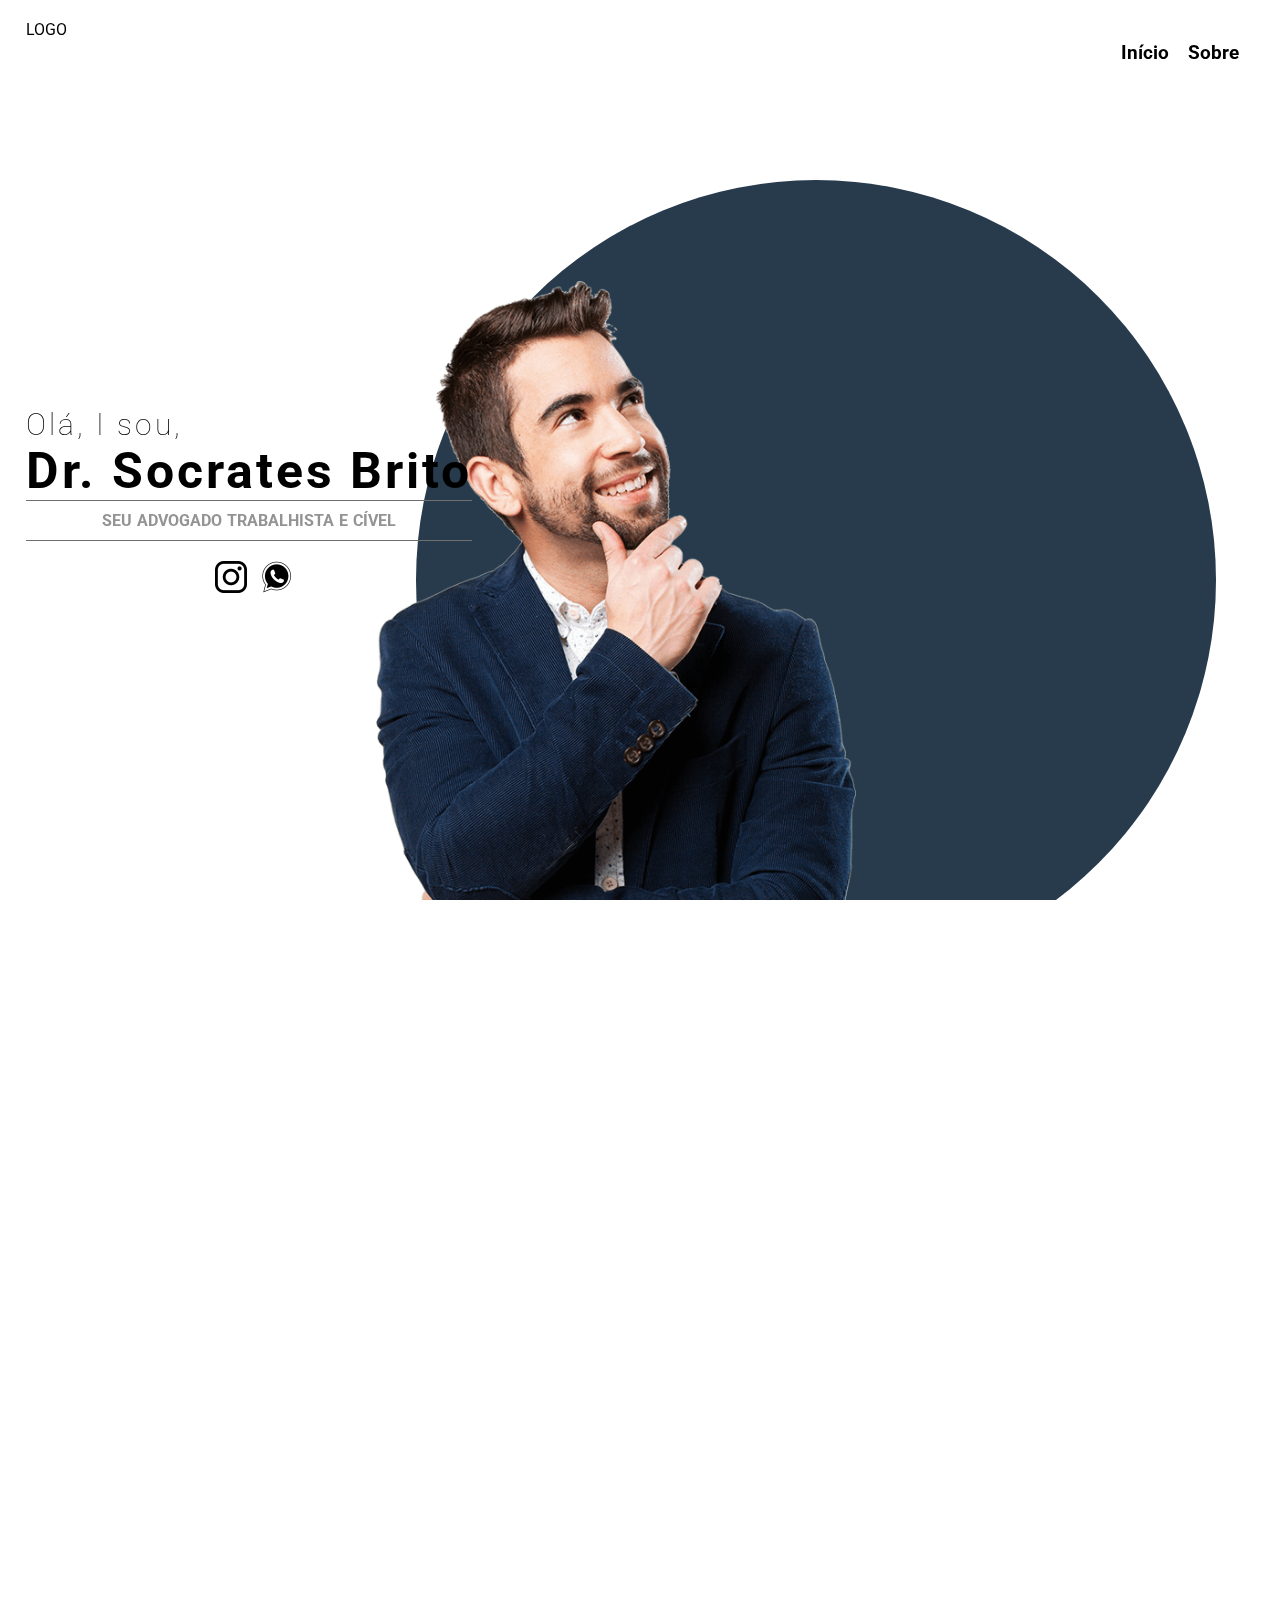
<file: index 2.0.html>
<!DOCTYPE html>
<html lang="pt-br">

<head>
    <title></title>
    <meta charset="UTF-8">
    <meta name="viewport" content="width=device-width, initial-scale=1">
    <link href="css/style.css" rel="stylesheet">
</head>

<body>
    <header>
        <div class="center">
            <div class="logo">
                LOGO
            </div>
            <div class="menu">
                <a href="#home">Início</a>
                <a href="#sobre">Sobre</a>
            </div><!--menu-->
        </div><!--center-->
    </header>

    <section class="home" id="home">
        <div class="center">
            <div class="euSou">
                <h1>Olá, I sou,<br /><span>Dr. Socrates Brito</span></h1>
                <h2>Seu Advogado Trabalhista e Cível </h2>
                <div class="social-media">
                    <a href="#"><img src="img/insta-black2.png" alt=""></a>
                    <a href="#"><img src="img/whats-black2.png" alt=""></a>
                </div>
            </div>
        </div>

        <div class="extras">
            <img src="img/portfolio-pic-01.png" alt="">
        </div><!--extras-->
    </section>

    <section class="sobre" id="sobre">
        <div class="center">
            <div class="titulo"></div>
            <div class="foto">

            </div>
            <div class="texto-sobre">
                <h3>
                    Lorem Ipsum
                </h3>
                <p>Lorem ipsum dolor sit amet, consectetur adipiscing elit. Quisque sollicitudin facilisis nisl, vitae
                    tincidunt felis pellentesque et. Proin sodales, lorem vel semper maximus, felis ligula molestie
                    orci, in tristique velit arcu ac enim. Aliquam finibus nisl tortor, et porta eros efficitur nec.
                    Donec ut fermentum nulla. Suspendisse quis lacus ornare, condimentum purus id, ultrices libero.
                    Morbi laoreet ipsum hendrerit leo venenatis lacinia. Cras molestie lectus eget dolor ultrices
                    condimentum. Nulla non mauris eu velit pulvinar blandit eu in lectus. Interdum et malesuada fames ac
                    ante ipsum primis in faucibus. Duis interdum sem nec lorem varius, sed ultricies ante condimentum.
                    Donec ut nisl quis turpis fringilla pulvinar nec sed urna. Nulla eleifend enim eget gravida
                    vehicula.</p>

                <p>Nulla facilisi. Mauris at elit tincidunt, porttitor dui eget, lacinia quam. Proin cursus, arcu vitae
                    varius gravida, velit neque dictum mi, eu bibendum sapien elit sed turpis. Ut accumsan rutrum enim
                    vel semper. Phasellus interdum tempus hendrerit. Morbi ante felis, tincidunt eget dolor rhoncus,
                    maximus condimentum purus. Phasellus sed mauris a arcu varius lacinia at ut dolor. Phasellus et diam
                    in orci ullamcorper pulvinar eget ac augue. Maecenas sed mauris eget nunc pretium consequat. Vivamus
                    volutpat, urna pulvinar porta ullamcorper, leo purus efficitur libero, et laoreet neque quam sed
                    ante. Nunc ultricies a mauris ultricies gravida. Vivamus ligula risus, faucibus et mauris id,
                    posuere fringilla augue. Quisque non ultricies ipsum. Suspendisse congue lacus eget pellentesque
                    auctor.</p>
                <h5>Dr. Socrates Brito</h5>
            </div><!--texto sobre-->
        </div>
        <div class="contatos">
                
        </div>
    </section>

    <footer>
            <div class="direitos">© 2023 Sobrates Brito. Todos os direitos reservados.</div>
            <div class="dev"> < / > Desenvolvido por NogueraDev</div>
    </footer>

</body>

</html>
</file>
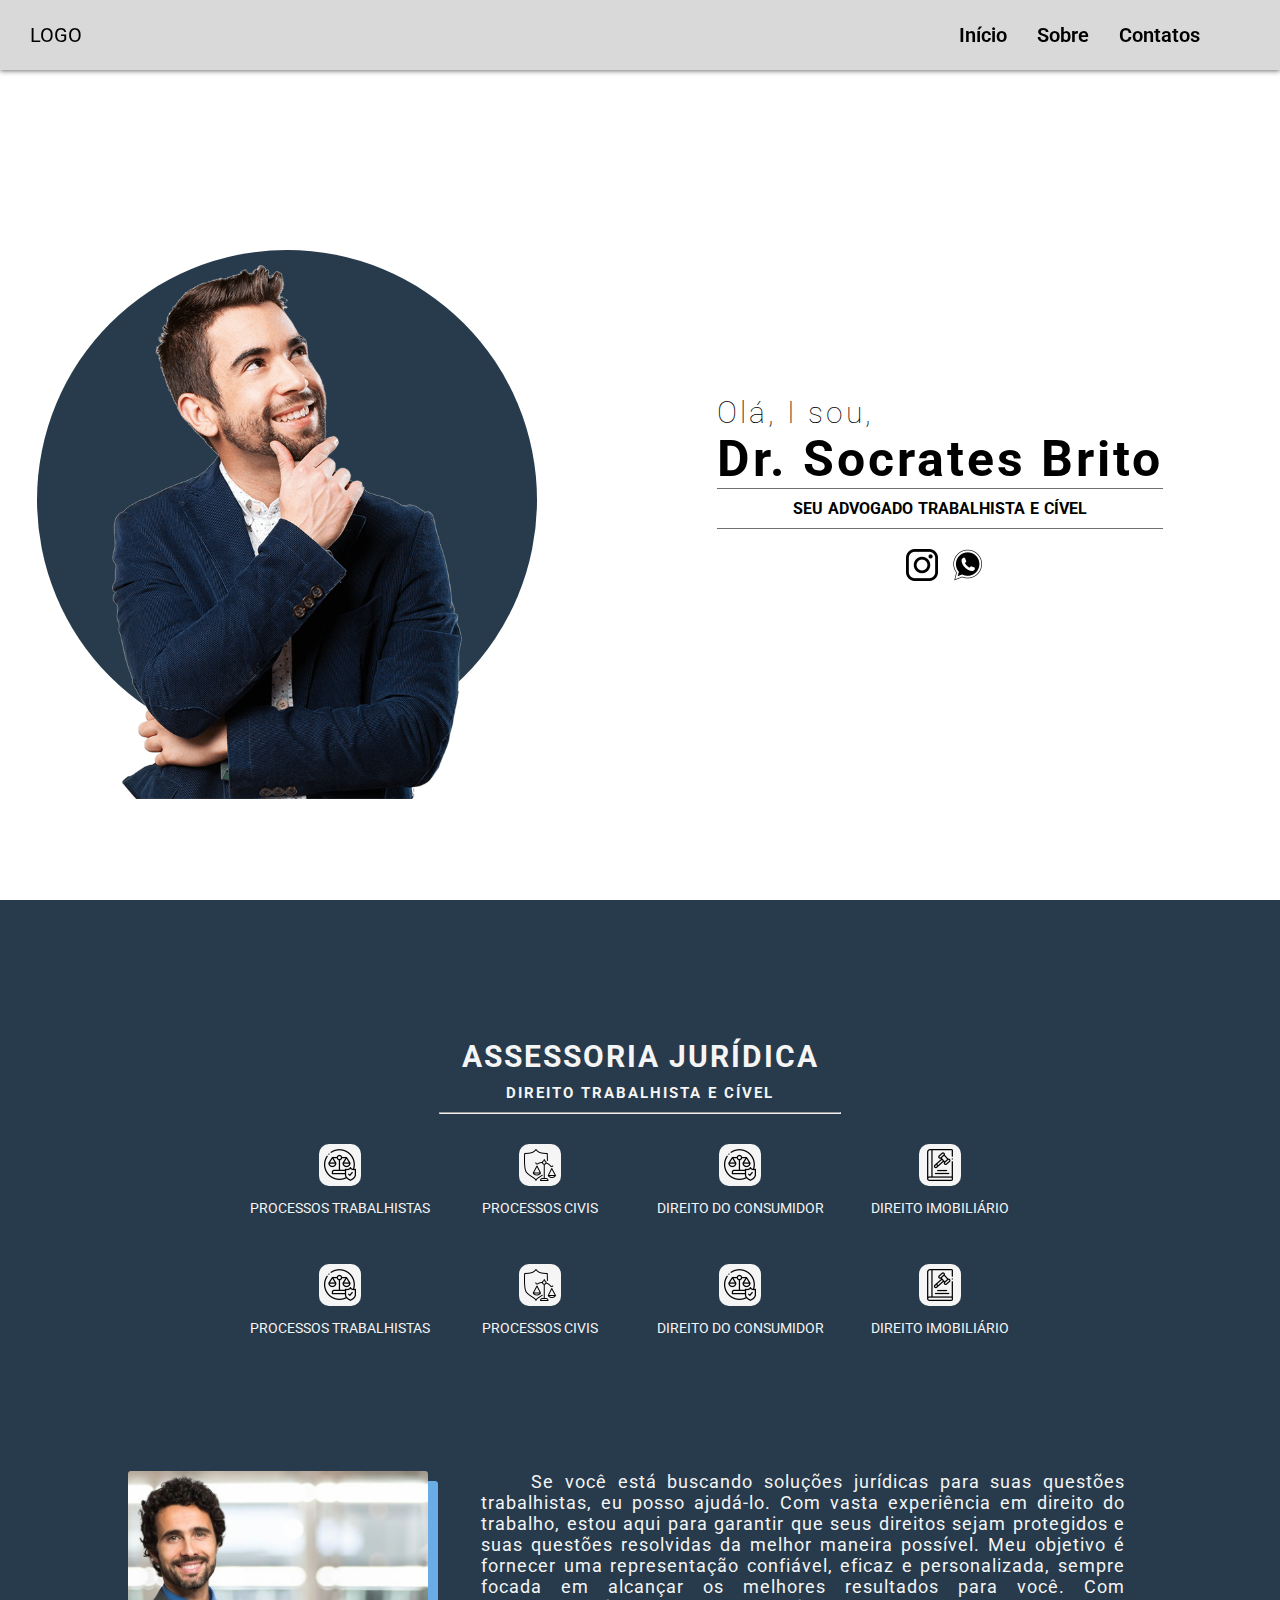
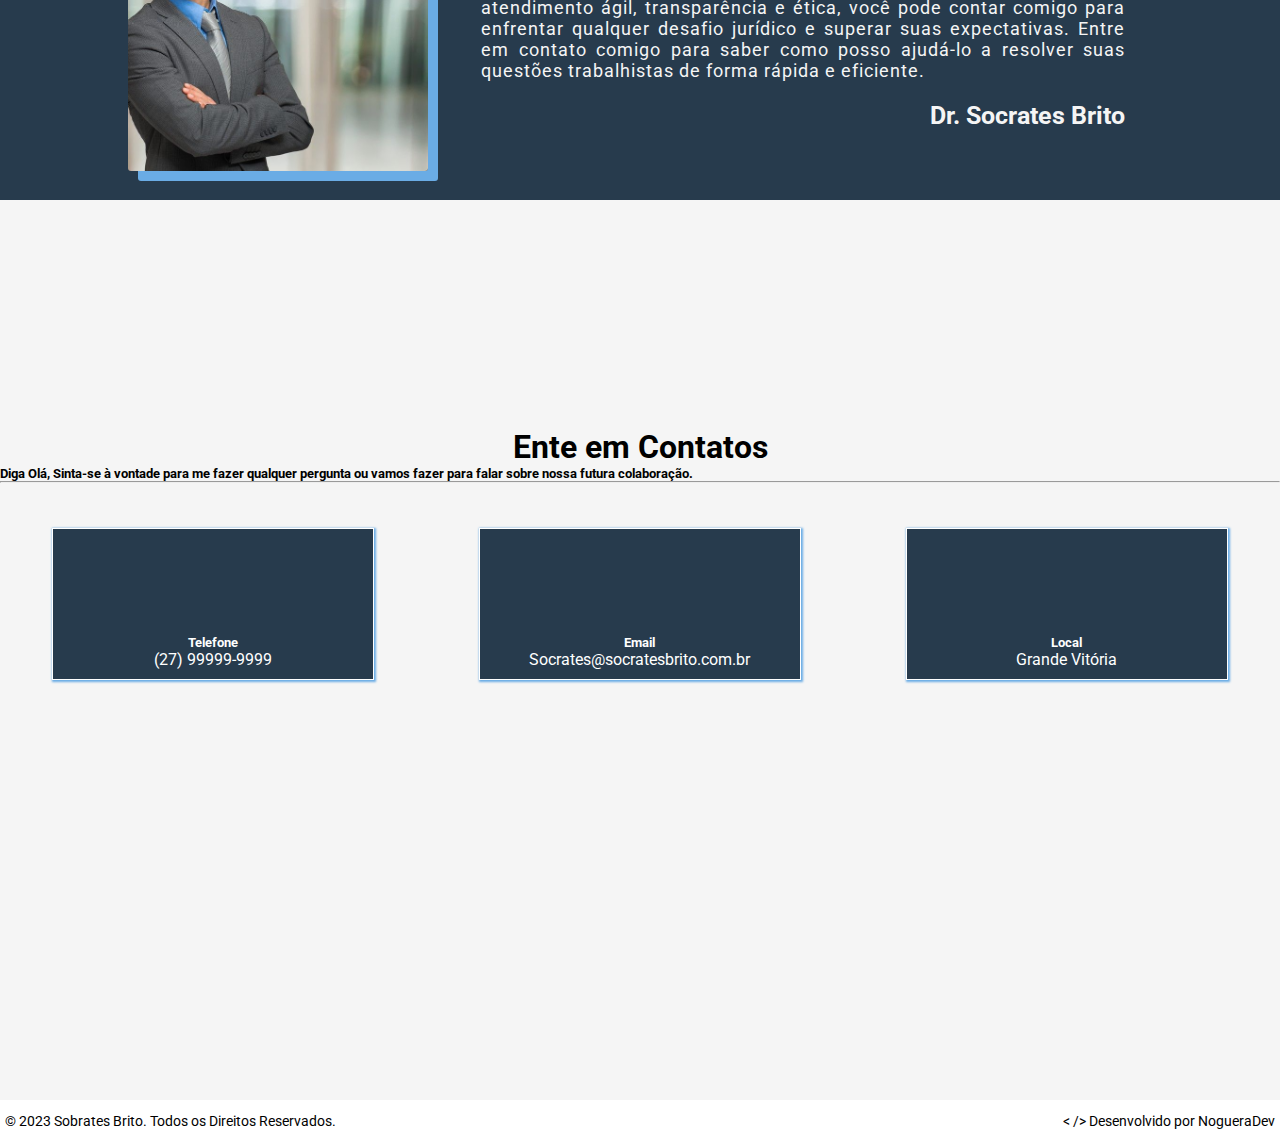
<file: index3.html>
<!DOCTYPE html>
<html lang="pt-br">

<head>
    <title>Dr. Socrates Brito</title>
    <meta charset="UTF-8">
    <meta name="viewport" content="width=device-width, initial-scale=1">
    <link href="css/animacoes.css" rel="stylesheet">
    <link href="css/brito.css" rel="stylesheet">

    <meta name="author" content="Filpe Nogueira">
    <meta name="description" content="Dr. Socrates Brito, Advogado trabalhista e cível">
    <meta name="keywords" content="advogado, trabalhista, cível, processo, jurídico, Socrates, Brito, Dr. Sovrates">

</head>

<body>
    <header class="menu">
        <div class="logo">LOGO</div>
        <div class="links">
            <a href="#home">Início</a>
            <a href="#sobre">Sobre</a>
            <a href="#contatos">Contatos</a>
        </div><!--links-->
    </header><!--menu-->

    <section class="home" id="home">

        <div class="imagem">
            <div class="fundo-imagem">
                <img src="img/portfolio-pic-01.png" alt="">
            </div><!--fundo-imagem-->
        </div><!--imagem-->

        <div class="euSou">
            <h1>Olá, I sou,<br /><span>Dr. Socrates Brito</span></h1>
            <h2>Seu Advogado Trabalhista e Cível </h2>
            <div class="social-media">
                <a href="#"><img src="img/insta-black2.png" alt=""></a>
                <a href="#"><img src="img/whats-black2.png" alt=""></a>
            </div>
        </div><!--eusou-->



    </section><!--home-->

    <section id="sobre" class="sobre">
        <div class="especialidades">
            <div class="espec-titulo">
                <h1>Assessoria Jurídica</h1>
                <h3>Direito Trabalhista e Cível</h3>
            </div><!--especialidades-->
            <hr />
            <div class="expec-list">
                <div class="espec">
                    <div class="icon">
                        <img src="img/icon1.png" alt="">
                    </div><!--icon-->
                    <div class="descricao">
                        processos trabalhistas
                    </div><!--descricao-->
                </div><!--espec-->

                <div class="espec">
                    <div class="icon">
                        <img src="img/icon2.png" alt="">
                    </div><!--icon-->
                    <div class="descricao">
                        processos civis
                    </div><!--descricao-->
                </div><!--espec-->

                <div class="espec">
                    <div class="icon">
                        <img src="img/icon3.png" alt="">
                    </div><!--icon-->
                    <div class="descricao">
                        Direito do Consumidor
                    </div><!--descricao-->
                </div><!--espec-->

                <div class="espec">
                    <div class="icon">
                        <img src="img/icon4.png" alt="">
                    </div><!--icon-->
                    <div class="descricao">
                        Direito Imobiliário
                    </div><!--descricao-->
                </div><!--espec-->

                <div class="espec">
                    <div class="icon">
                        <img src="img/icon1.png" alt="">
                    </div><!--icon-->
                    <div class="descricao">
                        processos trabalhistas
                    </div><!--descricao-->
                </div><!--espec-->

                <div class="espec">
                    <div class="icon">
                        <img src="img/icon2.png" alt="">
                    </div><!--icon-->
                    <div class="descricao">
                        processos civis
                    </div><!--descricao-->
                </div><!--espec-->

                <div class="espec">
                    <div class="icon">
                        <img src="img/icon3.png" alt="">
                    </div><!--icon-->
                    <div class="descricao">
                        Direito do Consumidor
                    </div><!--descricao-->
                </div><!--espec-->

                <div class="espec">
                    <div class="icon">
                        <img src="img/icon4.png" alt="">
                    </div><!--icon-->
                    <div class="descricao">
                        Direito Imobiliário
                    </div><!--descricao-->
                </div><!--espec-->

            </div><!--espec-list-->
        </div><!--especialidades-->


        <div class="boxsobre">
            <div class="sobre-foto">
                <img src="img/foto.jpg" alt="">
            </div><!--sobre-foto-->
            <div class="sobre-texto">
                <p>Se você está buscando soluções jurídicas para suas questões trabalhistas, eu posso ajudá-lo. Com
                    vasta
                    experiência em direito do trabalho, estou aqui para garantir que seus direitos sejam protegidos e
                    suas
                    questões resolvidas da melhor maneira possível. Meu objetivo é fornecer uma representação confiável,
                    eficaz e personalizada, sempre focada em alcançar os melhores resultados para você. Com atendimento
                    ágil, transparência e ética, você pode contar comigo para enfrentar qualquer desafio jurídico e
                    superar
                    suas expectativas. Entre em contato comigo para saber como posso ajudá-lo a resolver suas questões
                    trabalhistas de forma rápida e eficiente.</p>
                <h5>Dr. Socrates Brito</h5>
            </div><!--sobre-texto-->
        </div><!--boxsobre-->
    </section><!--sobre-->

    <section id="contatos" class="contatos">
        <div class="titulo-contatos">
            <h1>Ente em Contatos</h1>
            <h5>Diga Olá, Sinta-se à vontade para me fazer qualquer pergunta ou vamos fazer para falar sobre nossa futura colaboração.</h5>
            <hr>
        </div><!--titulo-contatos-->
        <div class="info">
            <div class="dados-box">
                <h5>Telefone</h5>
                <p>(27) 99999-9999 </p>
            </div>
            <div class="dados-box">
                <h5>Email</h5>
                <p>Socrates@socratesbrito.com.br</p>
            </div>
            <div class="dados-box">
                <h5>Local</h5>
                <p>Grande Vitória</p>
            </div><!--dados-->
            <div class="mapa"></div><!--mapa-->
        </div><!--info-->


    </section><!--contatos-->

    <footer>
        <div class="direitos">© 2023 Sobrates Brito. Todos os Direitos Reservados.</div>
        <div class="dev">
            < /> Desenvolvido por NogueraDev
        </div>
    </footer>

</body>

</html>
</file>
<file: css/style.css>
@import url('https://fonts.googleapis.com/css2?family=Roboto:wght@300&display=swap');

* {
    margin: 0;
    padding: 0;
    box-sizing: border-box;
    font-family: 'Roboto', sans-serif;
}

.center {
    display: flex;
    flex-wrap: wrap;
    max-width: 1800px;
    margin: 0 auto;
    padding: 0 2%;
}

html,
body {
    height: 100%;
    overflow-x: hidden;
}

header {
    height: 100px;
    padding: 20px 0;
    width: 100%;
    position: fixed;
   /*  background-color: #F5F5F5; */
    z-index: 10;
}

.logo {
    width: 50%;
}

.menu {
    width: 50%;
    text-align: right;
    padding-top: 30px;
    line-height: 40%;
}

.menu a {
    color: black;
    text-decoration: none;
    font-weight: bold;
    font-size: 19px;
    margin-right: 15px;

}

.home {
    height: calc(100% - 100px);
    max-width: 1800px;
    margin: 0 auto;
    position: relative;
    margin-top: 100px;
}

.extras {
    position: absolute;
    top: 10%;
    right: 5%;
    width: 800px;
    height: 800px;
    border-radius: 50%;
    background-color: #273B4D;
    z-index: -1;

}

.extras img {
    position: relative;
    top: 10%;
    right: 5%;
    width: 60%;
    height: auto;
    animation: movimento 2s ease infinite;


}

@keyframes movimento {
    0% {
        transform: translate(0, 0);
    }

    50% {
        transform: translate(5px, -5px);
    }

    100% {
        transform: translate(0, 0);
    }
}

.euSou {
    margin-top: 25%;
}

.euSou h1 {
    font-size: 30px;
    letter-spacing: 3px;
    font-weight: 100;
}

.euSou h1 span {
    font-size: 50px;
    font-weight: bold;
}


.euSou h2 {
    text-transform: uppercase;
    border-top: 1px solid #6f6f6f;
    border-bottom: 1px solid #6f6f6f;
    font-size: 16px;
    word-spacing: 1px;
    padding-top: 10px;
    padding-bottom: 10px;
    color: #939393;
    text-align: center;
}

.social-media {
    text-align: center;
}

.social-media img {
    width: 32px;
    height: auto;
    margin: 20px 0;
    margin-left: 10px;
}

.sobre {
    display: flex;
    flex-wrap: wrap;
    background-color: #1A1E2A;
    background-color: #273B4D;
    height: calc(100% - 100px);
    margin: 0 auto;
    margin-top: 100px;
}

.sobre .titulo {
    width: 100%;
    height: 50px;
    font-size: 50px;
    text-shadow: 2px 3px #939393;
}


.sobre .foto {
    width: 400px;
    height: 400px;
    font-size: 50px;
    text-shadow: 2px 3px #939393;
    background-image: url(/img/foto.jpg);
    background-repeat: no-repeat;
    background-clip: initial;
    margin-right: 200px;

    box-shadow: 10px 10px #91b9db;
    border-radius: 5px;
}

.sobre .texto-sobre {
    width: 50%;
    max-width: 700px;
    height: 500px;
    text-align: justify;
    padding: 5px;
}

.sobre .texto-sobre h3 {
    font-size: 20px;
    color: #ffffff;
    margin-bottom: 10px;
    font-weight: 600;

}

.sobre .texto-sobre h5 {
    color: #ffffff;

}

.sobre .texto-sobre p {
    margin-bottom: 10px;
    color: #F5F5F5;
    
}

.foto img {
    width: 500px;
    height: 500px;
}

.contatos {
    width: 100%;
    background-color: #1A1E2A;
}

footer {
    height: 60px;
    display: flex;
    max-width: 1800px;
    margin: 0 auto;
    font-size: 20px;
    padding: 5px;
    font-weight: bold;
    margin-top: 2px;
}

.direitos {
    width: 50%;
}

.dev {
    width: 50%;
    text-align: right;
}
</file>
<file: css/animacoes.css>
@keyframes movimento {
    0% {
        transform: translate(0, 0);
    }

    50% {
        transform: translate(5px, -5px);
    }

    100% {
        transform: translate(0, 0);
    }
}

@keyframes hover {
    0% {
        transform: scaleX(1);
    }

    50% {
        transform: scale(2);
    }

    100% {
        transform: scaleX(2);
    }
}
</file>
<file: css/brito.css>
@import url('https://fonts.googleapis.com/css2?family=Roboto:wght@300&display=swap');
@import url('https://fonts.googleapis.com/css2?family=PT+Serif&display=swap');

:root {
    --cor-fundo1: #F5F5F5;
    --cor-fundo2: #273B4D;
    --cor-fundo3: #6aace5;
    --fundo-branco: #fff;

    --texto1: #6f6f6f;
    --texto2:
}

* {
    margin: 0;
    padding: 0;
    font-family: 'Roboto', sans-serif;
}

body {
    display: flex;
    flex-direction: column;
    flex-wrap: wrap;
}

.menu {
    display: flex;
    flex-direction: row;
    flex-wrap: wrap;
    height: 70px;
    width: 100%;
    position: fixed;
    /*  background-color: var(--cor-fundo1); */
    font-size: 20px;
    align-items: center;
    background-color: rgba(179, 179, 179, 0.5);
    z-index: 10;
  /*   border-bottom: 1px solid var(--fundo-branco); */
    box-shadow: 0px 1px 5px var(--texto1);
}

.menu .logo {
    margin-left: 20px;
    padding: 10px;
    width: 200px;
}

.links {
    width: calc(100% - 300px);
    padding: 10px;
    display: flex;
    justify-content: end;
    margin-right: 20px;
}

.menu a {
    text-decoration: none;
    color: black;
    margin-right: 30px;
    font-weight: 600;
}

section {
    height: calc(100vh - 100px);
    width: 100%;
    display: flex;
    flex-direction: row;
    flex-wrap: wrap;
    padding-top: 100px;
    align-items: center;
    overflow: hidden;
}

/* home */
.home {
    display: flex;
    /*  background-color: aquamarine; */
    width: 100%;
    justify-content: center;
}

.euSou {
    margin-left: 100PX;
}

.euSou h1 {
    font-size: 30px;
    letter-spacing: 3px;
    font-weight: 100;
}

.euSou h1 span {
    font-size: 50px;
    font-weight: bold;
}

.euSou h2 {
    text-transform: uppercase;
    border-top: 1px solid var(--texto1);
    border-bottom: 1px solid var(--texto1);
    font-size: 16px;
    word-spacing: 1px;
    padding-top: 10px;
    padding-bottom: 10px;
    color: var(--texto2);
    text-align: center;
}

.social-media {
    text-align: center;
}

.social-media img {
    width: 32px;
    height: auto;
    margin: 20px 0;
    margin-left: 10px;
}

.fundo-imagem {
    display: flex;
    justify-content: center;
    width: 100%;
}


.imagem {
    margin-right: 80px;
    margin-left: -80px;
    /* overflow: hidden; */
    width: 500px;
    height: 500px;
    border-radius: 50%;
    background-color: var(--cor-fundo2);
}

.imagem img {
    width: 70%;
    height: auto;
    animation: movimento 2s ease infinite;
}

/* SOBRE */
.sobre {
    background-color: var(--cor-fundo2);
    display: flex;
    flex-direction: row;
    flex-wrap: wrap;
    justify-content: center;
    align-items: center;
    z-index: 2;
}

.sobre .especialidades{
    display: flex;
    flex-direction: column;
    width: 100%;
    justify-content: center;
    align-items: center;
}

.especialidades .espec-titulo{
    width: 100%;
    color: var(--cor-fundo1);
    font-family: 'PT Serif', serif;
    text-align: center;
    letter-spacing: 2px;
}

.especialidades .espec-titulo h1{
    padding: 10px;
    font-weight: 700;
    font-size: 30px;
    text-transform: uppercase;
}

.especialidades .espec-titulo h3{
    font-weight: 700;
    font-size: 15px;
    text-transform: uppercase;
}

.especialidades hr{
    width: 400px;
    margin-top: 10px;
}

.especialidades .expec-list{
    width: 70%;
    display: flex;
    flex-wrap: wrap;
    justify-content: center;
    margin: 30px 0px; 
}

.especialidades .expec-list .espec{
    width: 200px;
    height: 120px;
    text-align: center;
}

.especialidades .expec-list :hover{
    /* animation: hover 2s ease infinite; */
}

.especialidades .expec-list .espec .icon img{
    width: 32px;
    height: 32px;
    background-color: var(--cor-fundo1);
    border-radius: 10px;
    padding: 5px;
}

.especialidades .expec-list .espec .descricao{
    text-transform: uppercase;
    padding-top: 10px;
    color: var(--cor-fundo1);
    font-family: 'Roboto', sans-serif;
    font-size: 14px;
}

.boxsobre{
    display: flex;
}

.sobre-foto {
    display: flex;
    width: 30%;
    justify-content: center;
    align-items: center;
}

.sobre-foto img {
    width: 300px;
    height: 300px;
    object-fit: cover;
    border-radius: 3px;
    box-shadow: 10px 10px var(--cor-fundo3);
}

.sobre-texto {
    display: flex;
    width: 700px;
    height: 100%;
    justify-content: center;
    flex-direction: column;
    margin-right: 30px;
    text-align: justify;
    font-size: 18px;

    color: var(--cor-fundo1);
}

.sobre-texto p {
    letter-spacing: 1px;
    text-indent: 50px;
    margin-left: 50px;
}

.sobre-texto h5 {
    margin-top: 20px;
    font-size: 25px;
    text-align: end;
    }

.contatos {
    background-color: var(--cor-fundo1);
    display: flex;
    flex-direction: column;
    height: calc(100% -400px);
}
.titulo-contatos{
    width: 100%;
    margin-top: 10%;
    height: 100px;
}

.titulo-contatos h1{
    text-align: center;
}

.info{
    width: 100%;
    height: auto;
    display: flex;   
    justify-content: center;
}

.dados-box{
    width: 25%;
    height: 150px;
    margin-left: auto;
    margin-right: auto;

    border: 1px solid;
    text-align: center;
    background-color: var(--cor-fundo2);
    box-shadow: 1px 1px 2px 1px #6aace5;
    color: var(--fundo-branco);
    
    display: flex;
    flex-direction: column;
    justify-content: flex-end;
}

.dados-box p{
    margin-bottom: 10px;
}

footer {
    display: flex;
    justify-content: space-between;
    padding:  1% 5px;
    height: calc(50px -1%);
    font-size: 14px;
}
</file>
